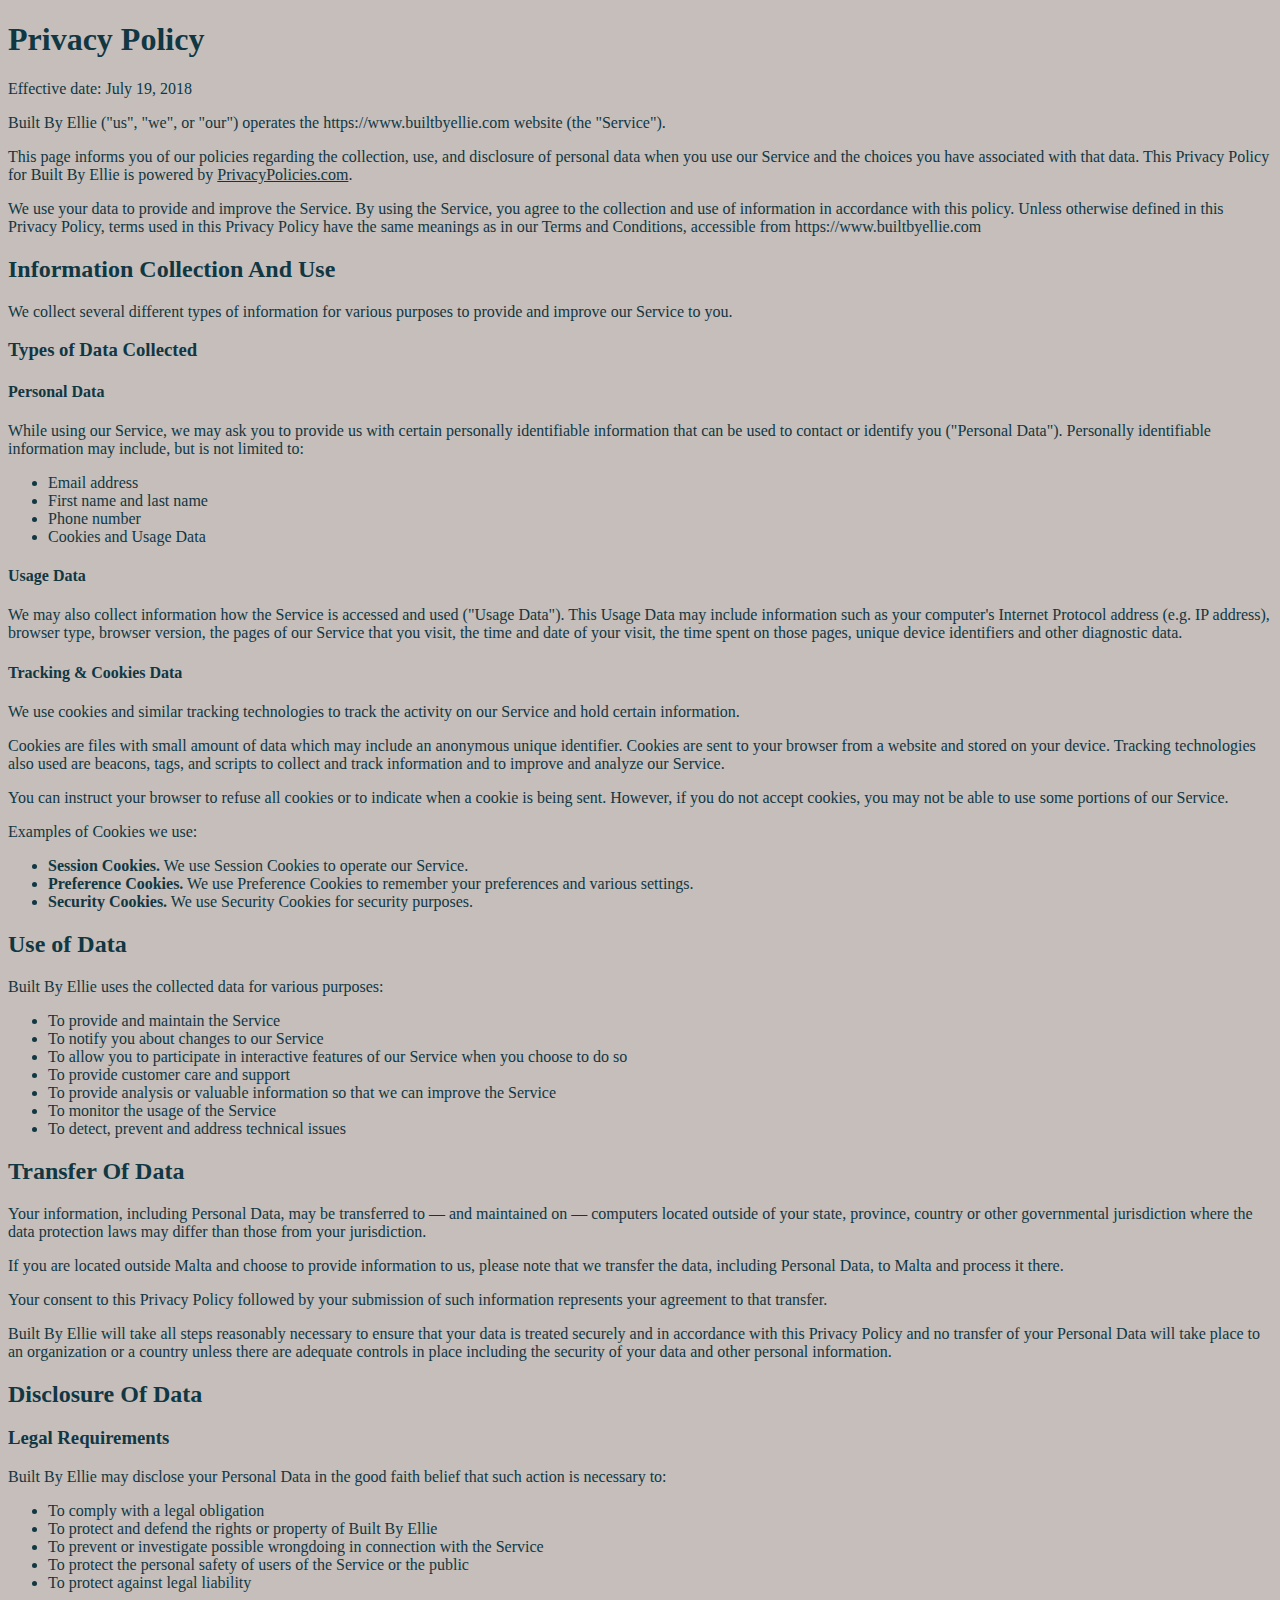
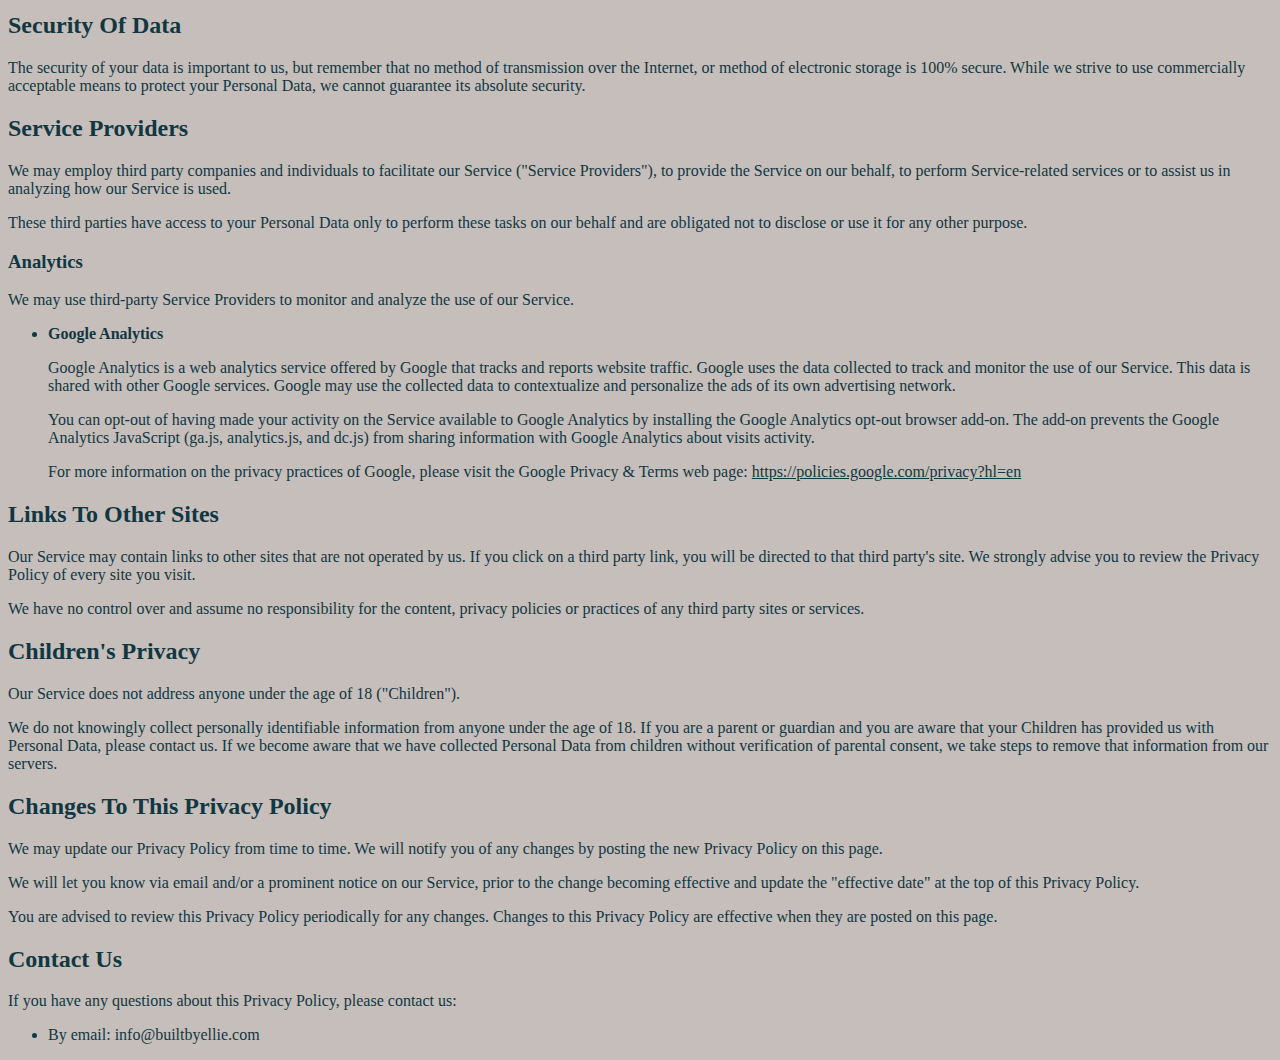
<file: privacy.html>
<!doctype html>
<html lang="en" >
    <head>

      <!-- Global site tag (gtag.js) - Google Analytics -->
<script async src="https://www.googletagmanager.com/gtag/js?id=UA-118036749-3"></script>
<script>
  window.dataLayer = window.dataLayer || [];
  function gtag(){dataLayer.push(arguments);}
  gtag('js', new Date());

  gtag('config', 'UA-118036749-3');
</script>


<meta name="viewport" content="width=device-width, initial-scale=1.0">
<meta charset="utf-8">
  <meta http-equiv="X-UA-Compatible" content="IE=edge">
  <link rel="icon" href="./public/images/me-icon.png">
  <meta name="description" content="Privacy Policy for Built By Ellie">

   <link href="https://fonts.googleapis.com/css?family=Open+Sans:400,700" rel="stylesheet">
    <link rel="stylesheet" href="privacy.css">

<title>Built By Ellie | Privacy Policy </title>

<body>
    


<h1>Privacy Policy</h1>


<p>Effective date: July 19, 2018</p>


<p>Built By Ellie ("us", "we", or "our") operates the https://www.builtbyellie.com website (the "Service").</p>

<p>This page informs you of our policies regarding the collection, use, and disclosure of personal data when you use our Service and the choices you have associated with that data. This Privacy Policy  for Built By Ellie is powered by <a href="https://privacypolicies.com/free-privacy-policy-generator/">PrivacyPolicies.com</a>.</p>

<p>We use your data to provide and improve the Service. By using the Service, you agree to the collection and use of information in accordance with this policy. Unless otherwise defined in this Privacy Policy, terms used in this Privacy Policy have the same meanings as in our Terms and Conditions, accessible from https://www.builtbyellie.com</p>


<h2>Information Collection And Use</h2>

<p>We collect several different types of information for various purposes to provide and improve our Service to you.</p>

<h3>Types of Data Collected</h3>

<h4>Personal Data</h4>

<p>While using our Service, we may ask you to provide us with certain personally identifiable information that can be used to contact or identify you ("Personal Data"). Personally identifiable information may include, but is not limited to:</p>

<ul>
<li>Email address</li><li>First name and last name</li><li>Phone number</li><li>Cookies and Usage Data</li>
</ul>

<h4>Usage Data</h4>

<p>We may also collect information how the Service is accessed and used ("Usage Data"). This Usage Data may include information such as your computer's Internet Protocol address (e.g. IP address), browser type, browser version, the pages of our Service that you visit, the time and date of your visit, the time spent on those pages, unique device identifiers and other diagnostic data.</p>

<h4>Tracking & Cookies Data</h4>
<p>We use cookies and similar tracking technologies to track the activity on our Service and hold certain information.</p>
<p>Cookies are files with small amount of data which may include an anonymous unique identifier. Cookies are sent to your browser from a website and stored on your device. Tracking technologies also used are beacons, tags, and scripts to collect and track information and to improve and analyze our Service.</p>
<p>You can instruct your browser to refuse all cookies or to indicate when a cookie is being sent. However, if you do not accept cookies, you may not be able to use some portions of our Service.</p>
<p>Examples of Cookies we use:</p>
<ul>
    <li><strong>Session Cookies.</strong> We use Session Cookies to operate our Service.</li>
    <li><strong>Preference Cookies.</strong> We use Preference Cookies to remember your preferences and various settings.</li>
    <li><strong>Security Cookies.</strong> We use Security Cookies for security purposes.</li>
</ul>

<h2>Use of Data</h2>
    
<p>Built By Ellie uses the collected data for various purposes:</p>    
<ul>
    <li>To provide and maintain the Service</li>
    <li>To notify you about changes to our Service</li>
    <li>To allow you to participate in interactive features of our Service when you choose to do so</li>
    <li>To provide customer care and support</li>
    <li>To provide analysis or valuable information so that we can improve the Service</li>
    <li>To monitor the usage of the Service</li>
    <li>To detect, prevent and address technical issues</li>
</ul>

<h2>Transfer Of Data</h2>
<p>Your information, including Personal Data, may be transferred to — and maintained on — computers located outside of your state, province, country or other governmental jurisdiction where the data protection laws may differ than those from your jurisdiction.</p>
<p>If you are located outside Malta and choose to provide information to us, please note that we transfer the data, including Personal Data, to Malta and process it there.</p>
<p>Your consent to this Privacy Policy followed by your submission of such information represents your agreement to that transfer.</p>
<p>Built By Ellie will take all steps reasonably necessary to ensure that your data is treated securely and in accordance with this Privacy Policy and no transfer of your Personal Data will take place to an organization or a country unless there are adequate controls in place including the security of your data and other personal information.</p>

<h2>Disclosure Of Data</h2>

<h3>Legal Requirements</h3>
<p>Built By Ellie may disclose your Personal Data in the good faith belief that such action is necessary to:</p>
<ul>
    <li>To comply with a legal obligation</li>
    <li>To protect and defend the rights or property of Built By Ellie</li>
    <li>To prevent or investigate possible wrongdoing in connection with the Service</li>
    <li>To protect the personal safety of users of the Service or the public</li>
    <li>To protect against legal liability</li>
</ul>

<h2>Security Of Data</h2>
<p>The security of your data is important to us, but remember that no method of transmission over the Internet, or method of electronic storage is 100% secure. While we strive to use commercially acceptable means to protect your Personal Data, we cannot guarantee its absolute security.</p>

<h2>Service Providers</h2>
<p>We may employ third party companies and individuals to facilitate our Service ("Service Providers"), to provide the Service on our behalf, to perform Service-related services or to assist us in analyzing how our Service is used.</p>
<p>These third parties have access to your Personal Data only to perform these tasks on our behalf and are obligated not to disclose or use it for any other purpose.</p>

<h3>Analytics</h3>
<p>We may use third-party Service Providers to monitor and analyze the use of our Service.</p>    
<ul>
        <li>
        <p><strong>Google Analytics</strong></p>
        <p>Google Analytics is a web analytics service offered by Google that tracks and reports website traffic. Google uses the data collected to track and monitor the use of our Service. This data is shared with other Google services. Google may use the collected data to contextualize and personalize the ads of its own advertising network.</p>
        <p>You can opt-out of having made your activity on the Service available to Google Analytics by installing the Google Analytics opt-out browser add-on. The add-on prevents the Google Analytics JavaScript (ga.js, analytics.js, and dc.js) from sharing information with Google Analytics about visits activity.</p>                <p>For more information on the privacy practices of Google, please visit the Google Privacy & Terms web page: <a href="https://policies.google.com/privacy?hl=en">https://policies.google.com/privacy?hl=en</a></p>
    </li>
                            </ul>


<h2>Links To Other Sites</h2>
<p>Our Service may contain links to other sites that are not operated by us. If you click on a third party link, you will be directed to that third party's site. We strongly advise you to review the Privacy Policy of every site you visit.</p>
<p>We have no control over and assume no responsibility for the content, privacy policies or practices of any third party sites or services.</p>


<h2>Children's Privacy</h2>
<p>Our Service does not address anyone under the age of 18 ("Children").</p>
<p>We do not knowingly collect personally identifiable information from anyone under the age of 18. If you are a parent or guardian and you are aware that your Children has provided us with Personal Data, please contact us. If we become aware that we have collected Personal Data from children without verification of parental consent, we take steps to remove that information from our servers.</p>


<h2>Changes To This Privacy Policy</h2>
<p>We may update our Privacy Policy from time to time. We will notify you of any changes by posting the new Privacy Policy on this page.</p>
<p>We will let you know via email and/or a prominent notice on our Service, prior to the change becoming effective and update the "effective date" at the top of this Privacy Policy.</p>
<p>You are advised to review this Privacy Policy periodically for any changes. Changes to this Privacy Policy are effective when they are posted on this page.</p>


<h2>Contact Us</h2>
<p>If you have any questions about this Privacy Policy, please contact us:</p>
<ul>
        <li>By email: info@builtbyellie.com</li>
          
        </ul>                                


   </body>
</html>
</file>
<file: privacy.css>
body {
	background-color: #c5beba;
	color: #113743;
}

a:visited {
	color: #113743;
}

a {
	color:  #113743;
}
</file>
